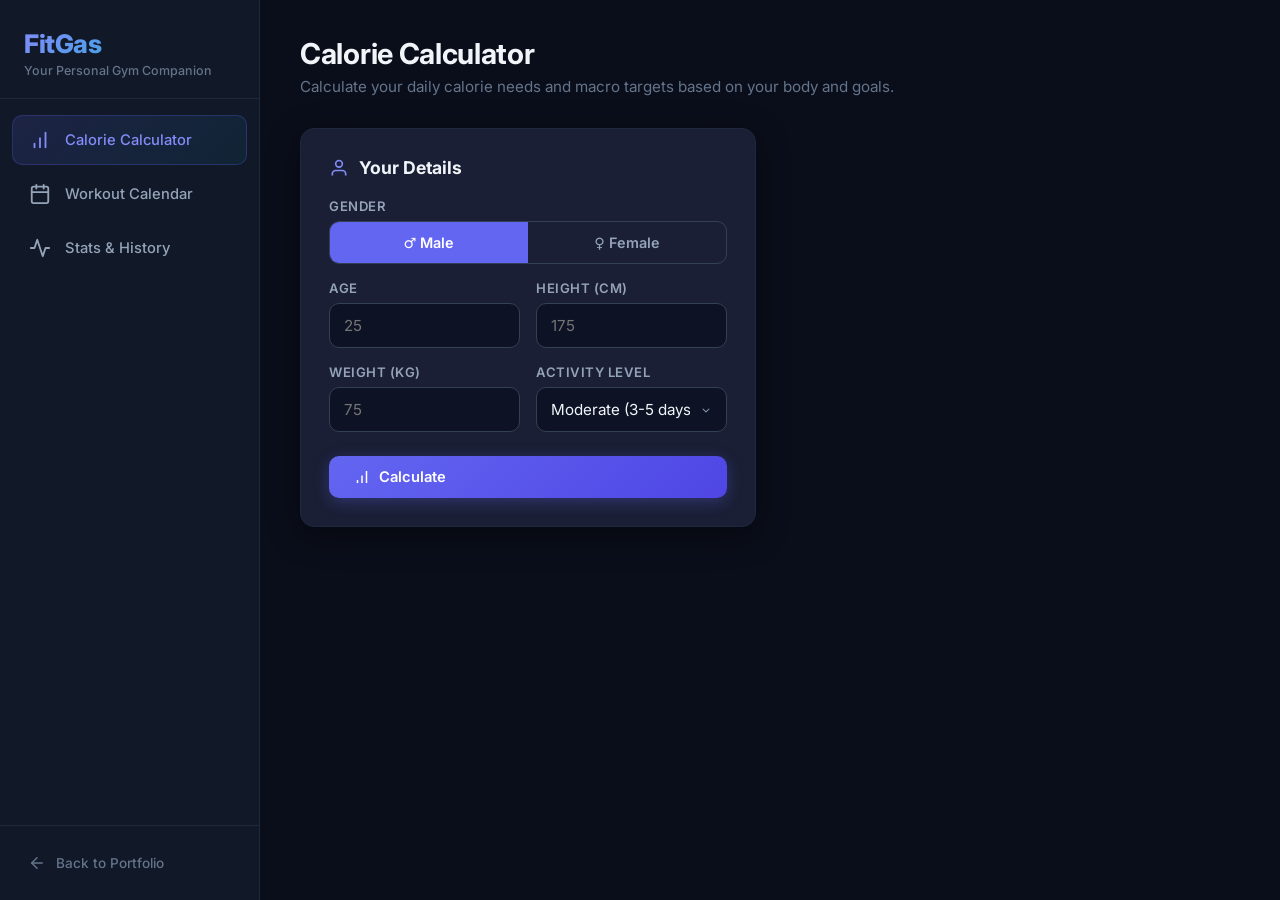
<file: gym-tracker.html>
<!DOCTYPE html>
<html lang="en">
<head>
    <meta charset="UTF-8">
    <meta name="viewport" content="width=device-width, initial-scale=1.0">
    <title>FitGas — Your Personal Gym Companion</title>
    <link href="https://fonts.googleapis.com/css2?family=Inter:wght@300;400;500;600;700;800;900&display=swap" rel="stylesheet">
    <style>
        *, *::before, *::after {
            box-sizing: border-box;
            margin: 0;
            padding: 0;
        }

        :root {
            --bg-primary: #0a0e1a;
            --bg-secondary: #111827;
            --bg-card: #1a1f35;
            --bg-card-hover: #222845;
            --bg-input: #0d1225;
            --accent: #6366f1;
            --accent-light: #818cf8;
            --accent-glow: rgba(99, 102, 241, 0.3);
            --green: #22c55e;
            --green-glow: rgba(34, 197, 94, 0.2);
            --orange: #f97316;
            --red: #ef4444;
            --cyan: #06b6d4;
            --text-primary: #f1f5f9;
            --text-secondary: #94a3b8;
            --text-muted: #64748b;
            --border: #1e293b;
            --border-light: #334155;
            --radius: 14px;
            --radius-sm: 10px;
            --shadow: 0 8px 32px rgba(0, 0, 0, 0.4);
        }

        body {
            font-family: 'Inter', system-ui, sans-serif;
            background: var(--bg-primary);
            color: var(--text-primary);
            min-height: 100vh;
            overflow-x: hidden;
        }

        /* ═══════════════════ LAYOUT ═══════════════════ */
        .app-wrapper {
            display: flex;
            min-height: 100vh;
        }

        /* ═══════════════════ SIDEBAR ═══════════════════ */
        .sidebar {
            width: 260px;
            background: var(--bg-secondary);
            border-right: 1px solid var(--border);
            display: flex;
            flex-direction: column;
            position: fixed;
            top: 0;
            left: 0;
            bottom: 0;
            z-index: 100;
            transition: transform 0.3s cubic-bezier(0.4, 0, 0.2, 1);
        }

        .sidebar-brand {
            padding: 28px 24px 20px;
            border-bottom: 1px solid var(--border);
        }

        .sidebar-brand h1 {
            font-size: 1.6rem;
            font-weight: 800;
            background: linear-gradient(135deg, var(--accent-light), var(--cyan));
            -webkit-background-clip: text;
            background-clip: text;
            -webkit-text-fill-color: transparent;
            letter-spacing: -0.5px;
        }

        .sidebar-brand p {
            color: var(--text-muted);
            font-size: 0.78rem;
            margin-top: 4px;
            font-weight: 500;
        }

        .sidebar-nav {
            padding: 16px 12px;
            flex: 1;
        }

        .nav-item {
            display: flex;
            align-items: center;
            gap: 14px;
            padding: 13px 16px;
            border-radius: var(--radius-sm);
            cursor: pointer;
            color: var(--text-secondary);
            font-weight: 500;
            font-size: 0.92rem;
            transition: all 0.2s;
            margin-bottom: 4px;
            border: 1px solid transparent;
        }

        .nav-item:hover {
            background: var(--bg-card);
            color: var(--text-primary);
        }

        .nav-item.active {
            background: linear-gradient(135deg, rgba(99, 102, 241, 0.15), rgba(6, 182, 212, 0.08));
            color: var(--accent-light);
            border-color: rgba(99, 102, 241, 0.25);
        }

        .nav-icon {
            width: 22px;
            height: 22px;
            flex-shrink: 0;
        }

        .sidebar-footer {
            padding: 16px 12px;
            border-top: 1px solid var(--border);
        }

        .back-portfolio {
            display: flex;
            align-items: center;
            gap: 10px;
            padding: 12px 16px;
            border-radius: var(--radius-sm);
            color: var(--text-muted);
            text-decoration: none;
            font-size: 0.85rem;
            font-weight: 500;
            transition: all 0.2s;
        }

        .back-portfolio:hover {
            background: var(--bg-card);
            color: var(--text-secondary);
        }

        /* ═══════════════════ MAIN CONTENT ═══════════════════ */
        .main-content {
            margin-left: 260px;
            flex: 1;
            padding: 36px 40px;
            min-height: 100vh;
        }

        .page-header {
            margin-bottom: 32px;
        }

        .page-header h2 {
            font-size: 1.8rem;
            font-weight: 700;
            letter-spacing: -0.3px;
        }

        .page-header p {
            color: var(--text-muted);
            margin-top: 6px;
            font-size: 0.95rem;
        }

        .view { display: none; }
        .view.active { display: block; }

        /* ═══════════════════ CARDS ═══════════════════ */
        .card {
            background: var(--bg-card);
            border: 1px solid var(--border);
            border-radius: var(--radius);
            padding: 28px;
            box-shadow: var(--shadow);
            transition: border-color 0.3s;
        }

        .card:hover {
            border-color: var(--border-light);
        }

        .card-title {
            font-size: 1.1rem;
            font-weight: 700;
            margin-bottom: 20px;
            display: flex;
            align-items: center;
            gap: 10px;
        }

        .card-title .icon {
            width: 20px;
            height: 20px;
            color: var(--accent-light);
        }

        /* ═══════════════════ FORMS ═══════════════════ */
        .form-row {
            display: grid;
            grid-template-columns: repeat(auto-fit, minmax(180px, 1fr));
            gap: 16px;
            margin-bottom: 16px;
        }

        .form-group {
            display: flex;
            flex-direction: column;
            gap: 7px;
        }

        .form-group label {
            font-size: 0.82rem;
            font-weight: 600;
            color: var(--text-secondary);
            text-transform: uppercase;
            letter-spacing: 0.5px;
        }

        .form-group input, .form-group select {
            padding: 12px 14px;
            background: var(--bg-input);
            border: 1px solid var(--border-light);
            border-radius: var(--radius-sm);
            color: var(--text-primary);
            font-size: 0.95rem;
            font-family: inherit;
            outline: none;
            transition: border-color 0.2s, box-shadow 0.2s;
        }

        .form-group input:focus, .form-group select:focus {
            border-color: var(--accent);
            box-shadow: 0 0 0 3px var(--accent-glow);
        }

        .form-group select {
            cursor: pointer;
            appearance: none;
            background-image: url("data:image/svg+xml,%3Csvg xmlns='http://www.w3.org/2000/svg' width='16' height='16' fill='%2394a3b8' viewBox='0 0 16 16'%3E%3Cpath d='M4.646 6.646a.5.5 0 0 1 .708 0L8 9.293l2.646-2.647a.5.5 0 0 1 .708.708l-3 3a.5.5 0 0 1-.708 0l-3-3a.5.5 0 0 1 0-.708z'/%3E%3C/svg%3E");
            background-repeat: no-repeat;
            background-position: right 12px center;
            padding-right: 36px;
        }

        .form-group select option {
            background: var(--bg-secondary);
            color: var(--text-primary);
        }

        /* ═══════════════════ BUTTONS ═══════════════════ */
        .btn {
            padding: 12px 24px;
            border-radius: var(--radius-sm);
            border: none;
            font-family: inherit;
            font-weight: 600;
            font-size: 0.92rem;
            cursor: pointer;
            transition: all 0.2s;
            display: inline-flex;
            align-items: center;
            gap: 8px;
        }

        .btn-primary {
            background: linear-gradient(135deg, var(--accent), #4f46e5);
            color: #fff;
            box-shadow: 0 4px 16px var(--accent-glow);
        }

        .btn-primary:hover {
            transform: translateY(-1px);
            box-shadow: 0 6px 24px var(--accent-glow);
        }

        .btn-success {
            background: linear-gradient(135deg, var(--green), #16a34a);
            color: #fff;
            box-shadow: 0 4px 16px var(--green-glow);
        }

        .btn-success:hover {
            transform: translateY(-1px);
        }

        .btn-ghost {
            background: transparent;
            color: var(--text-secondary);
            border: 1px solid var(--border-light);
        }

        .btn-ghost:hover {
            background: var(--bg-card);
            color: var(--text-primary);
        }

        .btn-danger {
            background: transparent;
            color: var(--red);
            border: 1px solid rgba(239, 68, 68, 0.3);
        }

        .btn-danger:hover {
            background: rgba(239, 68, 68, 0.1);
        }

        .btn-sm {
            padding: 8px 14px;
            font-size: 0.82rem;
        }

        /* ═══════════════════ CALORIE CALCULATOR ═══════════════════ */
        .calc-grid {
            display: grid;
            grid-template-columns: 1fr 1fr;
            gap: 28px;
            align-items: start;
        }

        .result-card {
            background: linear-gradient(135deg, rgba(99, 102, 241, 0.08), rgba(6, 182, 212, 0.05));
            border: 1px solid rgba(99, 102, 241, 0.2);
            border-radius: var(--radius);
            padding: 32px;
            text-align: center;
        }

        .result-card.visible {
            animation: fadeInUp 0.4s ease-out;
        }

        .result-number {
            font-size: 3.5rem;
            font-weight: 900;
            background: linear-gradient(135deg, var(--accent-light), var(--cyan));
            -webkit-background-clip: text;
            background-clip: text;
            -webkit-text-fill-color: transparent;
            line-height: 1;
        }

        .result-label {
            color: var(--text-secondary);
            font-size: 0.9rem;
            margin-top: 8px;
            font-weight: 500;
        }

        .macro-grid {
            display: grid;
            grid-template-columns: repeat(3, 1fr);
            gap: 12px;
            margin-top: 24px;
        }

        .macro-item {
            background: var(--bg-card);
            border: 1px solid var(--border);
            border-radius: var(--radius-sm);
            padding: 16px 12px;
            text-align: center;
        }

        .macro-value {
            font-size: 1.5rem;
            font-weight: 700;
        }

        .macro-label {
            font-size: 0.75rem;
            color: var(--text-muted);
            text-transform: uppercase;
            letter-spacing: 0.5px;
            margin-top: 4px;
        }

        .macro-protein .macro-value { color: var(--cyan); }
        .macro-carbs .macro-value { color: var(--orange); }
        .macro-fat .macro-value { color: var(--accent-light); }

        .goal-badges {
            display: flex;
            gap: 10px;
            margin-top: 24px;
            flex-wrap: wrap;
            justify-content: center;
        }

        .goal-badge {
            padding: 8px 16px;
            border-radius: 100px;
            font-size: 0.82rem;
            font-weight: 600;
            cursor: pointer;
            border: 1px solid var(--border-light);
            background: transparent;
            color: var(--text-secondary);
            transition: all 0.2s;
        }

        .goal-badge.active, .goal-badge:hover {
            border-color: var(--accent);
            background: rgba(99, 102, 241, 0.1);
            color: var(--accent-light);
        }

        .gender-toggle {
            display: flex;
            gap: 0;
            border: 1px solid var(--border-light);
            border-radius: var(--radius-sm);
            overflow: hidden;
        }

        .gender-btn {
            flex: 1;
            padding: 12px;
            background: transparent;
            border: none;
            color: var(--text-secondary);
            font-family: inherit;
            font-weight: 600;
            font-size: 0.9rem;
            cursor: pointer;
            transition: all 0.2s;
        }

        .gender-btn.active {
            background: var(--accent);
            color: #fff;
        }

        /* ═══════════════════ CALENDAR ═══════════════════ */
        .calendar-wrapper {
            display: grid;
            grid-template-columns: 1fr 340px;
            gap: 28px;
            align-items: start;
        }

        .calendar-header {
            display: flex;
            align-items: center;
            justify-content: space-between;
            margin-bottom: 24px;
        }

        .calendar-header h3 {
            font-size: 1.3rem;
            font-weight: 700;
        }

        .calendar-nav {
            display: flex;
            gap: 8px;
        }

        .calendar-nav button {
            width: 36px;
            height: 36px;
            border-radius: 50%;
            border: 1px solid var(--border-light);
            background: transparent;
            color: var(--text-secondary);
            cursor: pointer;
            display: flex;
            align-items: center;
            justify-content: center;
            transition: all 0.2s;
        }

        .calendar-nav button:hover {
            background: var(--bg-card);
            color: var(--text-primary);
        }

        .calendar-grid {
            display: grid;
            grid-template-columns: repeat(7, 1fr);
            gap: 4px;
        }

        .calendar-day-label {
            text-align: center;
            font-size: 0.75rem;
            font-weight: 600;
            color: var(--text-muted);
            text-transform: uppercase;
            letter-spacing: 0.5px;
            padding: 8px 0;
        }

        .calendar-day {
            aspect-ratio: 1;
            display: flex;
            flex-direction: column;
            align-items: center;
            justify-content: center;
            border-radius: var(--radius-sm);
            cursor: pointer;
            font-weight: 500;
            font-size: 0.9rem;
            transition: all 0.2s;
            color: var(--text-secondary);
            position: relative;
            border: 1px solid transparent;
        }

        .calendar-day:hover {
            background: var(--bg-card-hover);
            color: var(--text-primary);
        }

        .calendar-day.today {
            border-color: var(--accent);
            color: var(--accent-light);
            font-weight: 700;
        }

        .calendar-day.selected {
            background: var(--accent);
            color: #fff;
            font-weight: 700;
        }

        .calendar-day.has-workout::after {
            content: '';
            width: 6px;
            height: 6px;
            background: var(--green);
            border-radius: 50%;
            position: absolute;
            bottom: 6px;
        }

        .calendar-day.other-month {
            color: var(--text-muted);
            opacity: 0.3;
        }

        /* Day panel */
        .day-panel {
            background: var(--bg-card);
            border: 1px solid var(--border);
            border-radius: var(--radius);
            padding: 24px;
        }

        .day-panel-header {
            display: flex;
            justify-content: space-between;
            align-items: center;
            margin-bottom: 20px;
        }

        .day-panel-header h3 {
            font-size: 1.1rem;
            font-weight: 700;
        }

        .workout-entry {
            background: var(--bg-input);
            border: 1px solid var(--border);
            border-radius: var(--radius-sm);
            padding: 14px 16px;
            margin-bottom: 10px;
            display: flex;
            justify-content: space-between;
            align-items: center;
            transition: all 0.2s;
            border-left: 3px solid var(--accent);
        }

        .workout-entry:hover {
            border-color: var(--border-light);
            border-left-color: var(--accent-light);
        }

        .workout-entry-name {
            font-weight: 600;
            font-size: 0.95rem;
        }

        .workout-entry-detail {
            color: var(--text-muted);
            font-size: 0.82rem;
            margin-top: 3px;
        }

        .workout-delete {
            background: none;
            border: none;
            color: var(--text-muted);
            cursor: pointer;
            padding: 4px;
            border-radius: 6px;
            transition: all 0.2s;
            display: flex;
        }

        .workout-delete:hover {
            color: var(--red);
            background: rgba(239, 68, 68, 0.1);
        }

        .empty-state {
            text-align: center;
            padding: 32px 16px;
            color: var(--text-muted);
            font-size: 0.9rem;
        }

        .empty-state .empty-icon {
            font-size: 2.5rem;
            margin-bottom: 12px;
            opacity: 0.5;
        }

        /* Add workout modal overlay */
        .modal-overlay {
            position: fixed;
            inset: 0;
            background: rgba(0, 0, 0, 0.6);
            backdrop-filter: blur(8px);
            display: flex;
            align-items: center;
            justify-content: center;
            z-index: 200;
            opacity: 0;
            pointer-events: none;
            transition: opacity 0.25s;
        }

        .modal-overlay.open {
            opacity: 1;
            pointer-events: all;
        }

        .modal {
            background: var(--bg-secondary);
            border: 1px solid var(--border-light);
            border-radius: var(--radius);
            padding: 32px;
            width: 90%;
            max-width: 480px;
            box-shadow: 0 24px 64px rgba(0, 0, 0, 0.5);
            transform: translateY(20px);
            transition: transform 0.25s;
        }

        .modal-overlay.open .modal {
            transform: translateY(0);
        }

        .modal h3 {
            font-size: 1.2rem;
            font-weight: 700;
            margin-bottom: 24px;
        }

        .modal-actions {
            display: flex;
            gap: 10px;
            justify-content: flex-end;
            margin-top: 24px;
        }

        /* ═══════════════════ STATS OVERVIEW ═══════════════════ */
        .stats-row {
            display: grid;
            grid-template-columns: repeat(auto-fit, minmax(200px, 1fr));
            gap: 16px;
            margin-bottom: 32px;
        }

        .stat-card {
            background: var(--bg-card);
            border: 1px solid var(--border);
            border-radius: var(--radius);
            padding: 20px 24px;
            transition: all 0.2s;
        }

        .stat-card:hover {
            border-color: var(--border-light);
            transform: translateY(-2px);
        }

        .stat-card .stat-label {
            font-size: 0.78rem;
            color: var(--text-muted);
            text-transform: uppercase;
            letter-spacing: 0.5px;
            font-weight: 600;
        }

        .stat-card .stat-value {
            font-size: 2rem;
            font-weight: 800;
            margin-top: 6px;
            line-height: 1;
        }

        .stat-card .stat-sub {
            font-size: 0.82rem;
            color: var(--text-muted);
            margin-top: 6px;
        }

        .stat-accent { color: var(--accent-light); }
        .stat-green { color: var(--green); }
        .stat-orange { color: var(--orange); }
        .stat-cyan { color: var(--cyan); }

        /* ═══════════════════ MOBILE HAMBURGER ═══════════════════ */
        .hamburger {
            display: none;
            position: fixed;
            top: 16px;
            left: 16px;
            z-index: 150;
            width: 44px;
            height: 44px;
            border-radius: 12px;
            background: var(--bg-secondary);
            border: 1px solid var(--border-light);
            color: var(--text-primary);
            cursor: pointer;
            align-items: center;
            justify-content: center;
        }

        .mobile-overlay {
            display: none;
            position: fixed;
            inset: 0;
            background: rgba(0, 0, 0, 0.5);
            z-index: 90;
        }

        /* ═══════════════════ ANIMATIONS ═══════════════════ */
        @keyframes fadeInUp {
            from { opacity: 0; transform: translateY(16px); }
            to { opacity: 1; transform: translateY(0); }
        }

        .fade-in {
            animation: fadeInUp 0.35s ease-out;
        }

        /* ═══════════════════ RESPONSIVE ═══════════════════ */
        @media (max-width: 1024px) {
            .calc-grid {
                grid-template-columns: 1fr;
            }
            .calendar-wrapper {
                grid-template-columns: 1fr;
            }
        }

        @media (max-width: 768px) {
            .sidebar {
                transform: translateX(-100%);
            }

            .sidebar.open {
                transform: translateX(0);
            }

            .hamburger {
                display: flex;
            }

            .mobile-overlay.open {
                display: block;
            }

            .main-content {
                margin-left: 0;
                padding: 24px 16px;
                padding-top: 72px;
            }

            .form-row {
                grid-template-columns: 1fr;
            }

            .stats-row {
                grid-template-columns: 1fr 1fr;
            }
        }
    </style>
</head>
<body>
    <!-- Mobile hamburger -->
    <button class="hamburger" onclick="toggleSidebar()">
        <svg width="22" height="22" viewBox="0 0 24 24" fill="none" stroke="currentColor" stroke-width="2" stroke-linecap="round"><line x1="3" y1="6" x2="21" y2="6"/><line x1="3" y1="12" x2="21" y2="12"/><line x1="3" y1="18" x2="21" y2="18"/></svg>
    </button>
    <div class="mobile-overlay" id="mobileOverlay" onclick="toggleSidebar()"></div>

    <div class="app-wrapper">
        <!-- ═══════ SIDEBAR ═══════ -->
        <aside class="sidebar" id="sidebar">
            <div class="sidebar-brand">
                <h1>FitGas</h1>
                <p>Your Personal Gym Companion</p>
            </div>
            <nav class="sidebar-nav">
                <div class="nav-item active" onclick="switchView('calories')" data-view="calories">
                    <svg class="nav-icon" viewBox="0 0 24 24" fill="none" stroke="currentColor" stroke-width="2" stroke-linecap="round" stroke-linejoin="round"><path d="M12 20V10"/><path d="M18 20V4"/><path d="M6 20v-4"/></svg>
                    Calorie Calculator
                </div>
                <div class="nav-item" onclick="switchView('calendar')" data-view="calendar">
                    <svg class="nav-icon" viewBox="0 0 24 24" fill="none" stroke="currentColor" stroke-width="2" stroke-linecap="round" stroke-linejoin="round"><rect x="3" y="4" width="18" height="18" rx="2" ry="2"/><line x1="16" y1="2" x2="16" y2="6"/><line x1="8" y1="2" x2="8" y2="6"/><line x1="3" y1="10" x2="21" y2="10"/></svg>
                    Workout Calendar
                </div>
                <div class="nav-item" onclick="switchView('history')" data-view="history">
                    <svg class="nav-icon" viewBox="0 0 24 24" fill="none" stroke="currentColor" stroke-width="2" stroke-linecap="round" stroke-linejoin="round"><polyline points="22 12 18 12 15 21 9 3 6 12 2 12"/></svg>
                    Stats & History
                </div>
            </nav>
            <div class="sidebar-footer">
                <a href="index.html" class="back-portfolio">
                    <svg width="18" height="18" viewBox="0 0 24 24" fill="none" stroke="currentColor" stroke-width="2" stroke-linecap="round" stroke-linejoin="round"><line x1="19" y1="12" x2="5" y2="12"/><polyline points="12 19 5 12 12 5"/></svg>
                    Back to Portfolio
                </a>
            </div>
        </aside>

        <!-- ═══════ MAIN ═══════ -->
        <main class="main-content">

            <!-- ═══════ VIEW: CALORIE CALCULATOR ═══════ -->
            <div class="view active" id="view-calories">
                <div class="page-header fade-in">
                    <h2>Calorie Calculator</h2>
                    <p>Calculate your daily calorie needs and macro targets based on your body and goals.</p>
                </div>

                <div class="calc-grid fade-in">
                    <div class="card">
                        <div class="card-title">
                            <svg class="icon" viewBox="0 0 24 24" fill="none" stroke="currentColor" stroke-width="2"><path d="M20 21v-2a4 4 0 0 0-4-4H8a4 4 0 0 0-4 4v2"/><circle cx="12" cy="7" r="4"/></svg>
                            Your Details
                        </div>

                        <div class="form-group" style="margin-bottom:16px;">
                            <label>Gender</label>
                            <div class="gender-toggle">
                                <button class="gender-btn active" data-gender="male" onclick="setGender('male')">♂ Male</button>
                                <button class="gender-btn" data-gender="female" onclick="setGender('female')">♀ Female</button>
                            </div>
                        </div>

                        <div class="form-row">
                            <div class="form-group">
                                <label>Age</label>
                                <input type="number" id="calc-age" placeholder="25" min="10" max="100">
                            </div>
                            <div class="form-group">
                                <label>Height (cm)</label>
                                <input type="number" id="calc-height" placeholder="175" min="100" max="250">
                            </div>
                        </div>
                        <div class="form-row">
                            <div class="form-group">
                                <label>Weight (kg)</label>
                                <input type="number" id="calc-weight" placeholder="75" min="30" max="300">
                            </div>
                            <div class="form-group">
                                <label>Activity Level</label>
                                <select id="calc-activity">
                                    <option value="1.2">Sedentary (office job)</option>
                                    <option value="1.375">Light (1-3 days/week)</option>
                                    <option value="1.55" selected>Moderate (3-5 days/week)</option>
                                    <option value="1.725">Active (6-7 days/week)</option>
                                    <option value="1.9">Very Active (athlete)</option>
                                </select>
                            </div>
                        </div>

                        <button class="btn btn-primary" onclick="calculateCalories()" style="width:100%;margin-top:8px;">
                            <svg width="18" height="18" viewBox="0 0 24 24" fill="none" stroke="currentColor" stroke-width="2"><path d="M12 20V10"/><path d="M18 20V4"/><path d="M6 20v-4"/></svg>
                            Calculate
                        </button>
                    </div>

                    <div class="result-card" id="calorieResult" style="display:none;">
                        <p style="color:var(--text-muted);font-size:0.85rem;font-weight:600;text-transform:uppercase;letter-spacing:1px;margin-bottom:12px;">Your Daily Calories</p>
                        <div class="result-number" id="tdeeValue">—</div>
                        <p class="result-label">kcal / day (TDEE)</p>

                        <div class="goal-badges" id="goalBadges">
                            <button class="goal-badge" data-offset="-500" onclick="selectGoal(this)">🔥 Cut (-500)</button>
                            <button class="goal-badge active" data-offset="0" onclick="selectGoal(this)">⚖️ Maintain</button>
                            <button class="goal-badge" data-offset="300" onclick="selectGoal(this)">💪 Bulk (+300)</button>
                        </div>

                        <div class="macro-grid" id="macroGrid">
                            <div class="macro-item macro-protein">
                                <div class="macro-value" id="macroProtein">—</div>
                                <div class="macro-label">Protein (g)</div>
                            </div>
                            <div class="macro-item macro-carbs">
                                <div class="macro-value" id="macroCarbs">—</div>
                                <div class="macro-label">Carbs (g)</div>
                            </div>
                            <div class="macro-item macro-fat">
                                <div class="macro-value" id="macroFat">—</div>
                                <div class="macro-label">Fat (g)</div>
                            </div>
                        </div>
                    </div>
                </div>
            </div>

            <!-- ═══════ VIEW: CALENDAR ═══════ -->
            <div class="view" id="view-calendar">
                <div class="page-header fade-in">
                    <h2>Workout Calendar</h2>
                    <p>Plan and track your exercises on any day. Click a date to log your workout.</p>
                </div>

                <div class="calendar-wrapper fade-in">
                    <div class="card">
                        <div class="calendar-header">
                            <h3 id="calendarMonth">August 2026</h3>
                            <div class="calendar-nav">
                                <button onclick="changeMonth(-1)">
                                    <svg width="16" height="16" viewBox="0 0 24 24" fill="none" stroke="currentColor" stroke-width="2"><polyline points="15 18 9 12 15 6"/></svg>
                                </button>
                                <button onclick="changeMonth(1)">
                                    <svg width="16" height="16" viewBox="0 0 24 24" fill="none" stroke="currentColor" stroke-width="2"><polyline points="9 18 15 12 9 6"/></svg>
                                </button>
                            </div>
                        </div>
                        <div class="calendar-grid" id="calendarGrid"></div>
                    </div>

                    <div class="day-panel" id="dayPanel">
                        <div class="day-panel-header">
                            <h3 id="dayPanelTitle">Select a Day</h3>
                            <button class="btn btn-primary btn-sm" onclick="openAddWorkout()" id="addWorkoutBtn" style="display:none;">
                                <svg width="16" height="16" viewBox="0 0 24 24" fill="none" stroke="currentColor" stroke-width="2"><line x1="12" y1="5" x2="12" y2="19"/><line x1="5" y1="12" x2="19" y2="12"/></svg>
                                Add
                            </button>
                        </div>
                        <div id="dayWorkouts">
                            <div class="empty-state">
                                <div class="empty-icon">📅</div>
                                <p>Select a date from the calendar to view or add workouts.</p>
                            </div>
                        </div>
                    </div>
                </div>
            </div>

            <!-- ═══════ VIEW: HISTORY ═══════ -->
            <div class="view" id="view-history">
                <div class="page-header fade-in">
                    <h2>Stats & History</h2>
                    <p>Your overall workout progress at a glance.</p>
                </div>

                <div class="stats-row fade-in" id="statsRow">
                    <div class="stat-card">
                        <div class="stat-label">Total Workouts</div>
                        <div class="stat-value stat-accent" id="statTotal">0</div>
                        <div class="stat-sub">exercises logged</div>
                    </div>
                    <div class="stat-card">
                        <div class="stat-label">Active Days</div>
                        <div class="stat-value stat-green" id="statDays">0</div>
                        <div class="stat-sub">days with workouts</div>
                    </div>
                    <div class="stat-card">
                        <div class="stat-label">This Month</div>
                        <div class="stat-value stat-orange" id="statMonth">0</div>
                        <div class="stat-sub">exercises this month</div>
                    </div>
                    <div class="stat-card">
                        <div class="stat-label">Total Volume</div>
                        <div class="stat-value stat-cyan" id="statVolume">0</div>
                        <div class="stat-sub">kg lifted (all time)</div>
                    </div>
                </div>

                <div class="card fade-in">
                    <div class="card-title">
                        <svg class="icon" viewBox="0 0 24 24" fill="none" stroke="currentColor" stroke-width="2"><polyline points="22 12 18 12 15 21 9 3 6 12 2 12"/></svg>
                        Recent Workout Log
                    </div>
                    <div id="historyList"></div>
                    <div style="margin-top:20px; text-align:center;">
                        <button class="btn btn-danger btn-sm" onclick="clearAllData()">Clear All Data</button>
                    </div>
                </div>
            </div>

        </main>
    </div>

    <!-- ═══════ ADD WORKOUT MODAL ═══════ -->
    <div class="modal-overlay" id="workoutModal">
        <div class="modal">
            <h3>Log Exercise</h3>
            <form id="addWorkoutForm">
                <div class="form-group" style="margin-bottom:16px;">
                    <label>Exercise Name</label>
                    <input type="text" id="modal-exercise" placeholder="e.g., Bench Press" required>
                </div>
                <div class="form-row">
                    <div class="form-group">
                        <label>Sets</label>
                        <input type="number" id="modal-sets" placeholder="3" min="1" required>
                    </div>
                    <div class="form-group">
                        <label>Reps</label>
                        <input type="number" id="modal-reps" placeholder="10" min="1" required>
                    </div>
                    <div class="form-group">
                        <label>Weight (kg)</label>
                        <input type="number" id="modal-weight" placeholder="60" min="0" step="0.5" required>
                    </div>
                </div>
                <div class="modal-actions">
                    <button type="button" class="btn btn-ghost" onclick="closeModal()">Cancel</button>
                    <button type="submit" class="btn btn-success">
                        <svg width="16" height="16" viewBox="0 0 24 24" fill="none" stroke="currentColor" stroke-width="2"><polyline points="20 6 9 17 4 12"/></svg>
                        Save Exercise
                    </button>
                </div>
            </form>
        </div>
    </div>

    <script>
        // ═══════════════════ STATE ═══════════════════
        let currentGender = 'male';
        let baseTDEE = 0;
        let goalOffset = 0;
        let currentMonth = new Date().getMonth();
        let currentYear = new Date().getFullYear();
        let selectedDate = null;

        // ═══════════════════ STORAGE ═══════════════════
        function getWorkouts() {
            return JSON.parse(localStorage.getItem('fitgas_workouts') || '{}');
        }

        function saveWorkouts(data) {
            localStorage.setItem('fitgas_workouts', JSON.stringify(data));
        }

        function dateKey(date) {
            const y = date.getFullYear();
            const m = String(date.getMonth() + 1).padStart(2, '0');
            const d = String(date.getDate()).padStart(2, '0');
            return `${y}-${m}-${d}`;
        }

        // ═══════════════════ NAVIGATION ═══════════════════
        function switchView(view) {
            document.querySelectorAll('.view').forEach(v => v.classList.remove('active'));
            document.querySelectorAll('.nav-item').forEach(n => n.classList.remove('active'));
            document.getElementById('view-' + view).classList.add('active');
            document.querySelector(`[data-view="${view}"]`).classList.add('active');

            if (view === 'calendar') renderCalendar();
            if (view === 'history') renderHistory();

            // close mobile sidebar
            document.getElementById('sidebar').classList.remove('open');
            document.getElementById('mobileOverlay').classList.remove('open');
        }

        function toggleSidebar() {
            document.getElementById('sidebar').classList.toggle('open');
            document.getElementById('mobileOverlay').classList.toggle('open');
        }

        // ═══════════════════ CALORIE CALCULATOR ═══════════════════
        function setGender(g) {
            currentGender = g;
            document.querySelectorAll('.gender-btn').forEach(b => b.classList.remove('active'));
            document.querySelector(`[data-gender="${g}"]`).classList.add('active');
        }

        function calculateCalories() {
            const age = parseInt(document.getElementById('calc-age').value);
            const height = parseInt(document.getElementById('calc-height').value);
            const weight = parseInt(document.getElementById('calc-weight').value);
            const activity = parseFloat(document.getElementById('calc-activity').value);

            if (!age || !height || !weight) {
                alert('Please fill in all fields.');
                return;
            }

            let bmr;
            if (currentGender === 'male') {
                bmr = 10 * weight + 6.25 * height - 5 * age + 5;
            } else {
                bmr = 10 * weight + 6.25 * height - 5 * age - 161;
            }

            baseTDEE = Math.round(bmr * activity);
            goalOffset = 0;

            // reset goal badges
            document.querySelectorAll('.goal-badge').forEach(b => b.classList.remove('active'));
            document.querySelector('[data-offset="0"]').classList.add('active');

            updateCalorieDisplay();

            const resultCard = document.getElementById('calorieResult');
            resultCard.style.display = 'block';
            resultCard.classList.add('visible');
        }

        function selectGoal(btn) {
            document.querySelectorAll('.goal-badge').forEach(b => b.classList.remove('active'));
            btn.classList.add('active');
            goalOffset = parseInt(btn.dataset.offset);
            updateCalorieDisplay();
        }

        function updateCalorieDisplay() {
            const total = baseTDEE + goalOffset;
            document.getElementById('tdeeValue').textContent = total;

            // Macro split: 30% protein, 40% carbs, 30% fat
            const proteinCal = total * 0.30;
            const carbsCal = total * 0.40;
            const fatCal = total * 0.30;

            document.getElementById('macroProtein').textContent = Math.round(proteinCal / 4);
            document.getElementById('macroCarbs').textContent = Math.round(carbsCal / 4);
            document.getElementById('macroFat').textContent = Math.round(fatCal / 9);
        }

        // ═══════════════════ CALENDAR ═══════════════════
        const monthNames = ['January', 'February', 'March', 'April', 'May', 'June', 'July', 'August', 'September', 'October', 'November', 'December'];
        const dayLabels = ['Sun', 'Mon', 'Tue', 'Wed', 'Thu', 'Fri', 'Sat'];

        function renderCalendar() {
            document.getElementById('calendarMonth').textContent = `${monthNames[currentMonth]} ${currentYear}`;
            const grid = document.getElementById('calendarGrid');
            grid.innerHTML = '';

            // Day labels
            dayLabels.forEach(d => {
                const el = document.createElement('div');
                el.className = 'calendar-day-label';
                el.textContent = d;
                grid.appendChild(el);
            });

            const firstDay = new Date(currentYear, currentMonth, 1).getDay();
            const daysInMonth = new Date(currentYear, currentMonth + 1, 0).getDate();
            const daysInPrev = new Date(currentYear, currentMonth, 0).getDate();
            const today = new Date();
            const workouts = getWorkouts();

            // Previous month filler
            for (let i = firstDay - 1; i >= 0; i--) {
                const el = document.createElement('div');
                el.className = 'calendar-day other-month';
                el.textContent = daysInPrev - i;
                grid.appendChild(el);
            }

            // Current month
            for (let d = 1; d <= daysInMonth; d++) {
                const el = document.createElement('div');
                el.className = 'calendar-day';
                el.textContent = d;

                const thisDate = new Date(currentYear, currentMonth, d);
                const key = dateKey(thisDate);

                if (today.getDate() === d && today.getMonth() === currentMonth && today.getFullYear() === currentYear) {
                    el.classList.add('today');
                }

                if (selectedDate && selectedDate.getDate() === d && selectedDate.getMonth() === currentMonth && selectedDate.getFullYear() === currentYear) {
                    el.classList.add('selected');
                }

                if (workouts[key] && workouts[key].length > 0) {
                    el.classList.add('has-workout');
                }

                el.addEventListener('click', () => selectDay(thisDate));
                grid.appendChild(el);
            }

            // Next month filler
            const totalCells = firstDay + daysInMonth;
            const remaining = 7 - (totalCells % 7);
            if (remaining < 7) {
                for (let i = 1; i <= remaining; i++) {
                    const el = document.createElement('div');
                    el.className = 'calendar-day other-month';
                    el.textContent = i;
                    grid.appendChild(el);
                }
            }
        }

        function changeMonth(dir) {
            currentMonth += dir;
            if (currentMonth > 11) { currentMonth = 0; currentYear++; }
            if (currentMonth < 0) { currentMonth = 11; currentYear--; }
            renderCalendar();
        }

        function selectDay(date) {
            selectedDate = date;
            renderCalendar();
            renderDayPanel();
        }

        function renderDayPanel() {
            if (!selectedDate) return;

            const key = dateKey(selectedDate);
            const workouts = getWorkouts();
            const dayWorkouts = workouts[key] || [];
            const container = document.getElementById('dayWorkouts');
            const title = document.getElementById('dayPanelTitle');
            const addBtn = document.getElementById('addWorkoutBtn');

            title.textContent = selectedDate.toLocaleDateString('en-US', { weekday: 'long', month: 'short', day: 'numeric' });
            addBtn.style.display = 'inline-flex';

            if (dayWorkouts.length === 0) {
                container.innerHTML = `
                    <div class="empty-state">
                        <div class="empty-icon">🏋️</div>
                        <p>No exercises logged for this day yet.<br>Click "Add" to log your workout!</p>
                    </div>
                `;
                return;
            }

            container.innerHTML = dayWorkouts.map((w, i) => `
                <div class="workout-entry">
                    <div>
                        <div class="workout-entry-name">${w.exercise}</div>
                        <div class="workout-entry-detail">${w.sets} sets × ${w.reps} reps @ ${w.weight} kg</div>
                    </div>
                    <button class="workout-delete" onclick="deleteWorkout('${key}', ${i})">
                        <svg width="18" height="18" viewBox="0 0 24 24" fill="none" stroke="currentColor" stroke-width="2" stroke-linecap="round"><polyline points="3 6 5 6 21 6"/><path d="M19 6v14a2 2 0 0 1-2 2H7a2 2 0 0 1-2-2V6m3 0V4a2 2 0 0 1 2-2h4a2 2 0 0 1 2 2v2"/></svg>
                    </button>
                </div>
            `).join('');
        }

        function deleteWorkout(key, index) {
            const workouts = getWorkouts();
            if (workouts[key]) {
                workouts[key].splice(index, 1);
                if (workouts[key].length === 0) delete workouts[key];
                saveWorkouts(workouts);
                renderCalendar();
                renderDayPanel();
            }
        }

        // ═══════════════════ MODAL ═══════════════════
        function openAddWorkout() {
            document.getElementById('workoutModal').classList.add('open');
            document.getElementById('modal-exercise').focus();
        }

        function closeModal() {
            document.getElementById('workoutModal').classList.remove('open');
            document.getElementById('addWorkoutForm').reset();
        }

        document.getElementById('addWorkoutForm').addEventListener('submit', function(e) {
            e.preventDefault();
            if (!selectedDate) return;

            const exercise = document.getElementById('modal-exercise').value.trim();
            const sets = document.getElementById('modal-sets').value;
            const reps = document.getElementById('modal-reps').value;
            const weight = document.getElementById('modal-weight').value;

            if (!exercise || !sets || !reps || !weight) return;

            const key = dateKey(selectedDate);
            const workouts = getWorkouts();
            if (!workouts[key]) workouts[key] = [];

            workouts[key].push({ exercise, sets: parseInt(sets), reps: parseInt(reps), weight: parseFloat(weight) });
            saveWorkouts(workouts);

            closeModal();
            renderCalendar();
            renderDayPanel();
        });

        // Close modal on overlay click
        document.getElementById('workoutModal').addEventListener('click', function(e) {
            if (e.target === this) closeModal();
        });

        // ═══════════════════ HISTORY & STATS ═══════════════════
        function renderHistory() {
            const workouts = getWorkouts();
            const keys = Object.keys(workouts).sort().reverse();
            const listEl = document.getElementById('historyList');

            // Stats
            let totalExercises = 0;
            let totalVolume = 0;
            let thisMonthCount = 0;
            const now = new Date();
            const thisMonthKey = `${now.getFullYear()}-${String(now.getMonth() + 1).padStart(2, '0')}`;

            keys.forEach(k => {
                const dayList = workouts[k];
                totalExercises += dayList.length;
                dayList.forEach(w => {
                    totalVolume += w.sets * w.reps * w.weight;
                });
                if (k.startsWith(thisMonthKey)) {
                    thisMonthCount += dayList.length;
                }
            });

            document.getElementById('statTotal').textContent = totalExercises;
            document.getElementById('statDays').textContent = keys.length;
            document.getElementById('statMonth').textContent = thisMonthCount;
            document.getElementById('statVolume').textContent = totalVolume >= 1000 ? (totalVolume / 1000).toFixed(1) + 'k' : totalVolume;

            if (keys.length === 0) {
                listEl.innerHTML = `
                    <div class="empty-state">
                        <div class="empty-icon">📊</div>
                        <p>No workout data yet. Head to the calendar to start logging!</p>
                    </div>
                `;
                return;
            }

            let html = '';
            keys.slice(0, 15).forEach(k => {
                const date = new Date(k + 'T00:00:00');
                const label = date.toLocaleDateString('en-US', { weekday: 'short', month: 'short', day: 'numeric', year: 'numeric' });
                workouts[k].forEach(w => {
                    html += `
                        <div class="workout-entry">
                            <div>
                                <div class="workout-entry-name">${w.exercise}</div>
                                <div class="workout-entry-detail">${label} · ${w.sets}×${w.reps} @ ${w.weight}kg</div>
                            </div>
                        </div>
                    `;
                });
            });

            listEl.innerHTML = html;
        }

        function clearAllData() {
            if (confirm('Are you sure you want to delete ALL workout data? This cannot be undone.')) {
                localStorage.removeItem('fitgas_workouts');
                renderHistory();
                if (selectedDate) renderDayPanel();
                renderCalendar();
            }
        }

        // ═══════════════════ INIT ═══════════════════
        renderCalendar();
    </script>
</body>
</html>
</file>
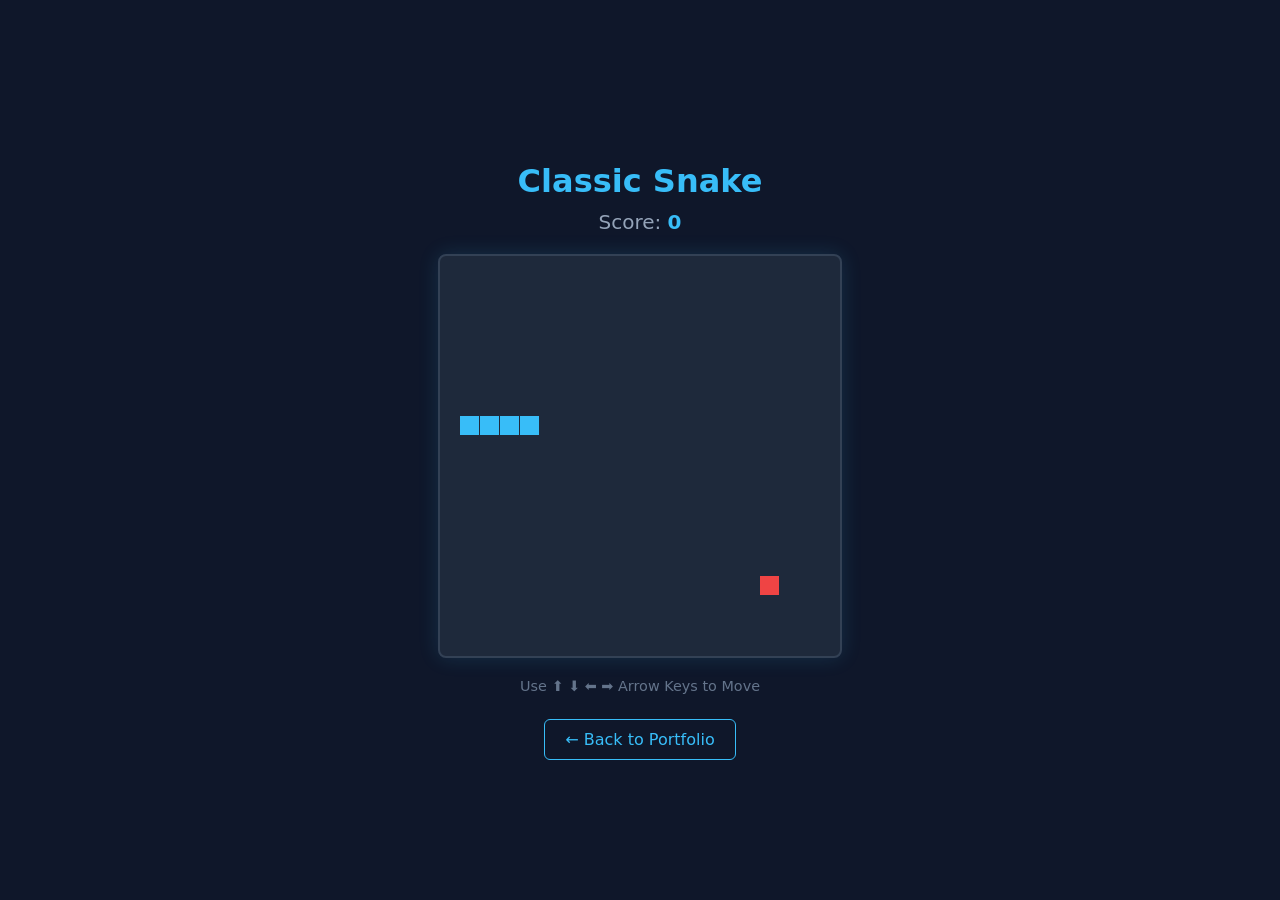
<file: snake.html>
<!DOCTYPE html>
<html lang="en">
<head>
    <meta charset="UTF-8">
    <meta name="viewport" content="width=device-width, initial-scale=1.0">
    <title>Snake Game</title>
    <style>
        body {
            background-color: #0f172a;
            color: #f8fafc;
            display: flex;
            flex-direction: column;
            align-items: center;
            justify-content: center;
            height: 100vh;
            margin: 0;
            font-family: system-ui, -apple-system, sans-serif;
        }
        h1 {
            margin-bottom: 10px;
            color: #38bdf8;
            font-weight: 700;
        }
        canvas {
            background-color: #1e293b;
            border: 2px solid #334155;
            box-shadow: 0 0 20px rgba(56, 189, 248, 0.15);
            border-radius: 8px;
        }
        .score {
            font-size: 1.25rem;
            margin-bottom: 20px;
            color: #94a3b8;
        }
        #scoreValue {
            color: #38bdf8;
            font-weight: bold;
        }
        .controls {
            margin-top: 20px;
            color: #64748b;
            font-size: 0.9rem;
        }
        .back-btn {
            margin-top: 25px;
            padding: 10px 20px;
            background: transparent;
            border: 1px solid #38bdf8;
            color: #38bdf8;
            text-decoration: none;
            border-radius: 6px;
            transition: all 0.2s;
            font-weight: 500;
        }
        .back-btn:hover {
            background: rgba(56, 189, 248, 0.1);
        }
    </style>
</head>
<body>
    <h1>Classic Snake</h1>
    <div class="score">Score: <span id="scoreValue">0</span></div>
    <canvas id="gameCanvas" width="400" height="400"></canvas>
    <div class="controls">Use ⬆️ ⬇️ ⬅️ ➡️ Arrow Keys to Move</div>
    <a href="index.html" class="back-btn">← Back to Portfolio</a>

    <script>
        const canvas = document.getElementById("gameCanvas");
        const ctx = canvas.getContext("2d");
        const scoreElement = document.getElementById("scoreValue");

        const grid = 20;
        let count = 0;
        let score = 0;

        let snake = {
            x: 160,
            y: 160,
            dx: grid,
            dy: 0,
            cells: [],
            maxCells: 4
        };

        let apple = {
            x: 320,
            y: 320
        };

        function getRandomInt(min, max) {
            return Math.floor(Math.random() * (max - min)) + min;
        }

        function loop() {
            requestAnimationFrame(loop);

            // slow game loop to 15 fps instead of 60
            if (++count < 4) {
                return;
            }

            count = 0;
            ctx.clearRect(0, 0, canvas.width, canvas.height);

            snake.x += snake.dx;
            snake.y += snake.dy;

            // wrap snake position horizontally on edge of screen
            if (snake.x < 0) {
                snake.x = canvas.width - grid;
            }
            else if (snake.x >= canvas.width) {
                snake.x = 0;
            }
            
            // wrap snake position vertically on edge of screen
            if (snake.y < 0) {
                snake.y = canvas.height - grid;
            }
            else if (snake.y >= canvas.height) {
                snake.y = 0;
            }

            // keep track of where snake has been
            snake.cells.unshift({x: snake.x, y: snake.y});

            // remove cells as we move away from them
            if (snake.cells.length > snake.maxCells) {
                snake.cells.pop();
            }

            // draw apple
            ctx.fillStyle = '#ef4444';
            ctx.fillRect(apple.x, apple.y, grid - 1, grid - 1);

            // draw snake one cell at a time
            ctx.fillStyle = '#38bdf8';
            snake.cells.forEach(function(cell, index) {
                // drawing 1 px smaller than the grid creates a grid effect
                ctx.fillRect(cell.x, cell.y, grid - 1, grid - 1);

                // snake ate apple
                if (cell.x === apple.x && cell.y === apple.y) {
                    snake.maxCells++;
                    score += 10;
                    scoreElement.innerText = score;
                    // canvas is 400x400 which is 20x20 grids
                    apple.x = getRandomInt(0, 20) * grid;
                    apple.y = getRandomInt(0, 20) * grid;
                }

                // check collision with all cells after this one
                for (let i = index + 1; i < snake.cells.length; i++) {
                    // snake occupies same space as a body part. reset game
                    if (cell.x === snake.cells[i].x && cell.y === snake.cells[i].y) {
                        snake.x = 160;
                        snake.y = 160;
                        snake.cells = [];
                        snake.maxCells = 4;
                        snake.dx = grid;
                        snake.dy = 0;
                        score = 0;
                        scoreElement.innerText = score;
                        apple.x = getRandomInt(0, 20) * grid;
                        apple.y = getRandomInt(0, 20) * grid;
                    }
                }
            });
        }

        document.addEventListener('keydown', function(e) {
            // prevent snake from backtracking on itself
            if (e.which === 37 && snake.dx === 0) {
                snake.dx = -grid;
                snake.dy = 0;
            }
            else if (e.which === 38 && snake.dy === 0) {
                snake.dy = -grid;
                snake.dx = 0;
            }
            else if (e.which === 39 && snake.dx === 0) {
                snake.dx = grid;
                snake.dy = 0;
            }
            else if (e.which === 40 && snake.dy === 0) {
                snake.dy = grid;
                snake.dx = 0;
            }
        });

        requestAnimationFrame(loop);
    </script>
</body>
</html>
</file>
